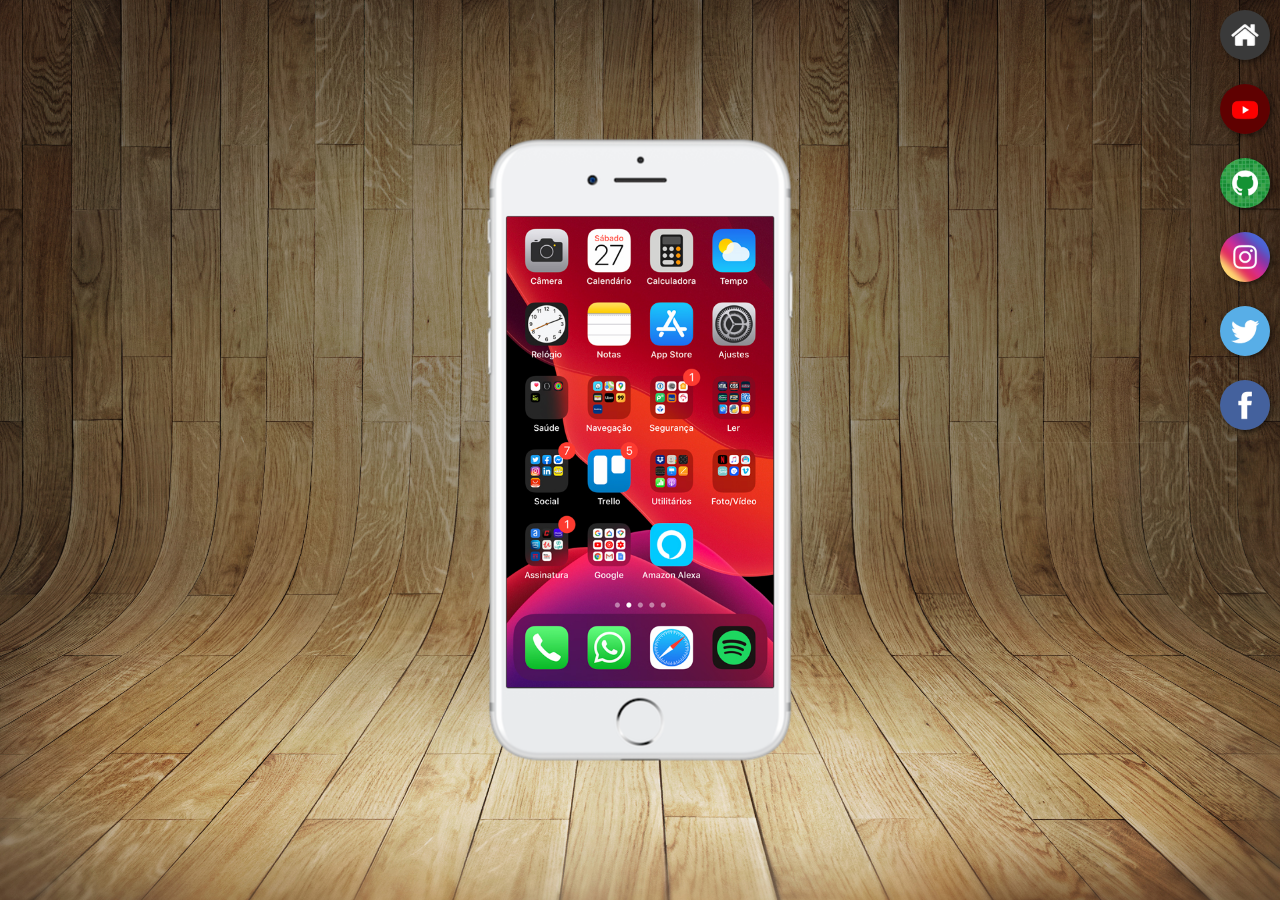
<file: index.html>
<!DOCTYPE html>
<html lang="pt-br">
<head>
    <meta charset="UTF-8">
    <meta name="viewport" content="width=device-width, initial-scale=1.0">
    <link rel="shortcut icon" href="favicon.ico" type="image/x-icon">
    <link rel="stylesheet" href="estilos/style.css">
    <title>Projeto Redes Sociais</title>
</head>
<body>
    <main>
        <section id="telefone">
            <iframe src="home.html" name="tela" id="tela" frameborder="0">
                <p>Seu navegador não é compatível com isso.</p>
            </iframe>
        </section>
        <section id="redes-sociais">
            <a href="home.html" target="tela">
                <img src="imagens/logo-home.jpg" alt="Home">
            </a><br>
            <a href="youtube.html" target="tela">
                <img src="imagens/logo-youtube.jpg" alt="YouTube">
            </a><br>
            <a href="#" target="tela">
                <img src="imagens/logo-github.jpg" alt="GitHub">
            </a><br>
            <a href="#" target="tela">
                <img src="imagens/logo-instagram.jpg" alt="Instagram">
            </a><br>
            <a href="#" target="tela">
                <img src="imagens/logo-twitter.jpg" alt="Twitter">
            </a><br>
            <a href="#" target="tela">
                <img src="imagens/logo-facebook.jpg" alt="Facebook">
            </a>
        </section>
    </main>
</body>
</html>
</file>
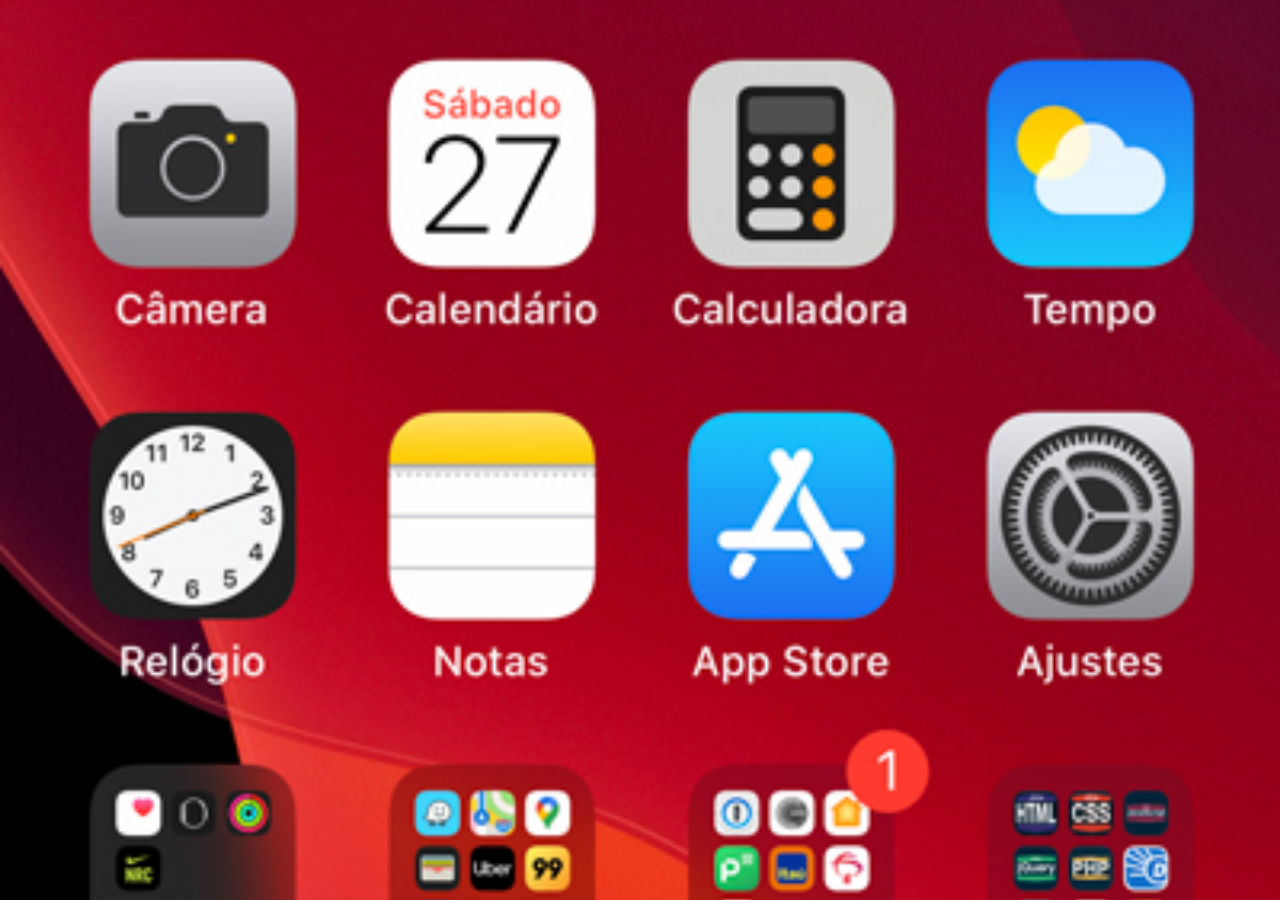
<file: home.html>
<!DOCTYPE html>
<html lang="pt-br">
<head>
    <meta charset="UTF-8">
    <meta name="viewport" content="width=device-width, initial-scale=1.0">
    <title>Home</title>
</head>
<style>
    * {
        margin: 0px;
        padding: 0px;
    }
    
    body {
        width: 100vw;
        height: 100vh;
        background: black url('imagens/tela-home.jpg') no-repeat top center;
        background-size: cover;
    }
</style>
<body>
    
</body>
</html>
</file>
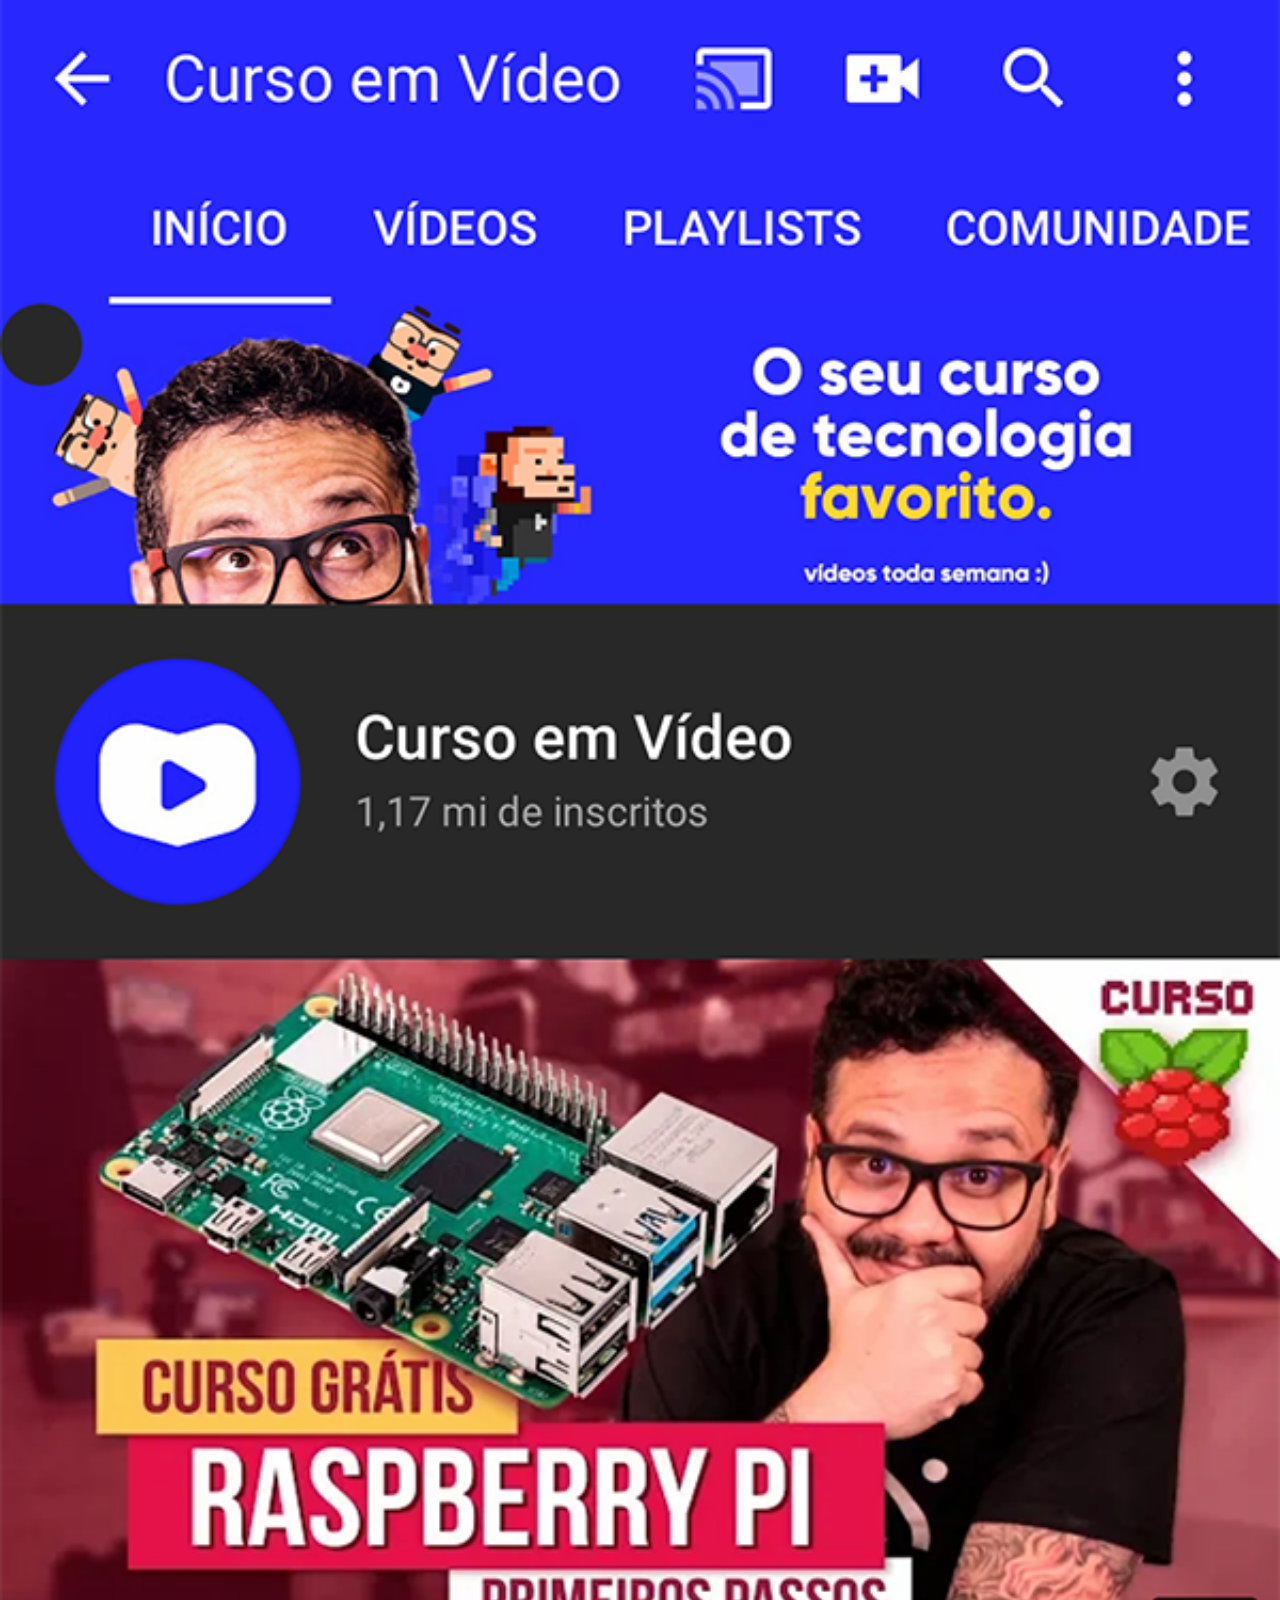
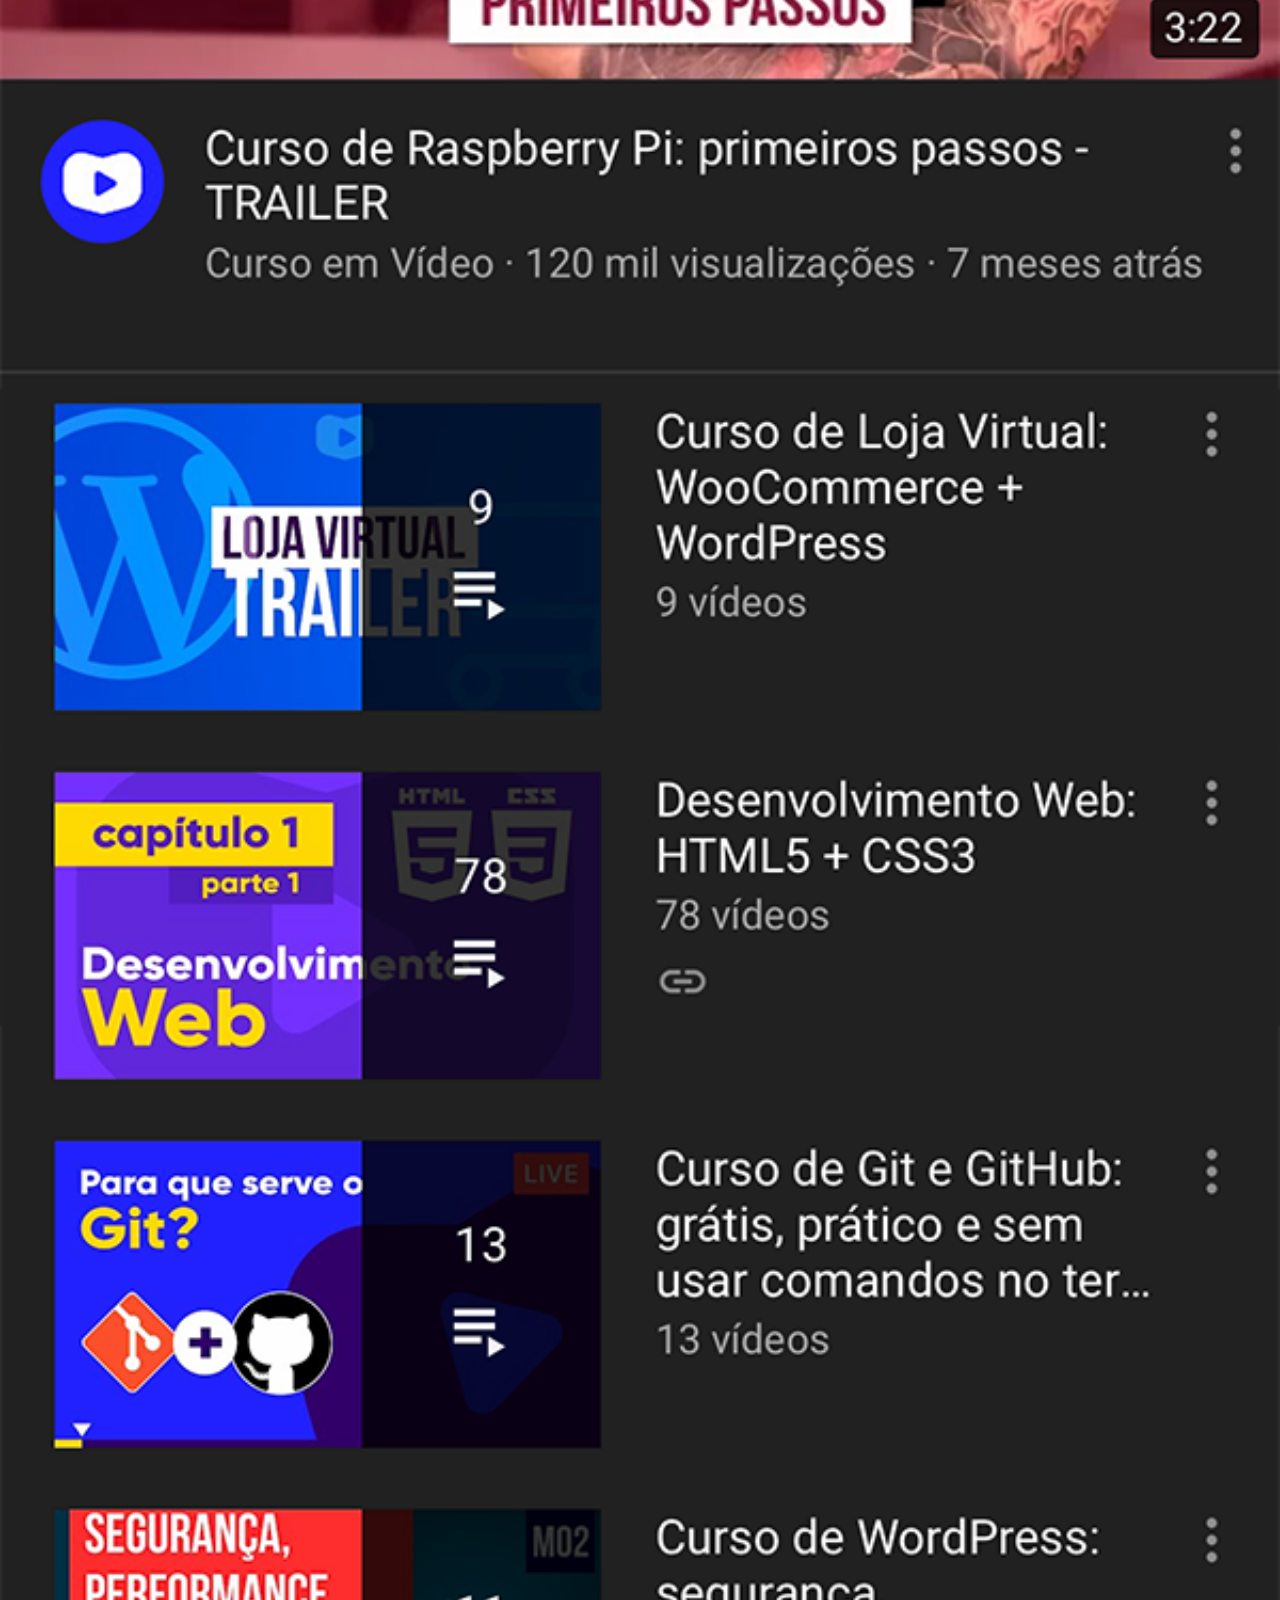
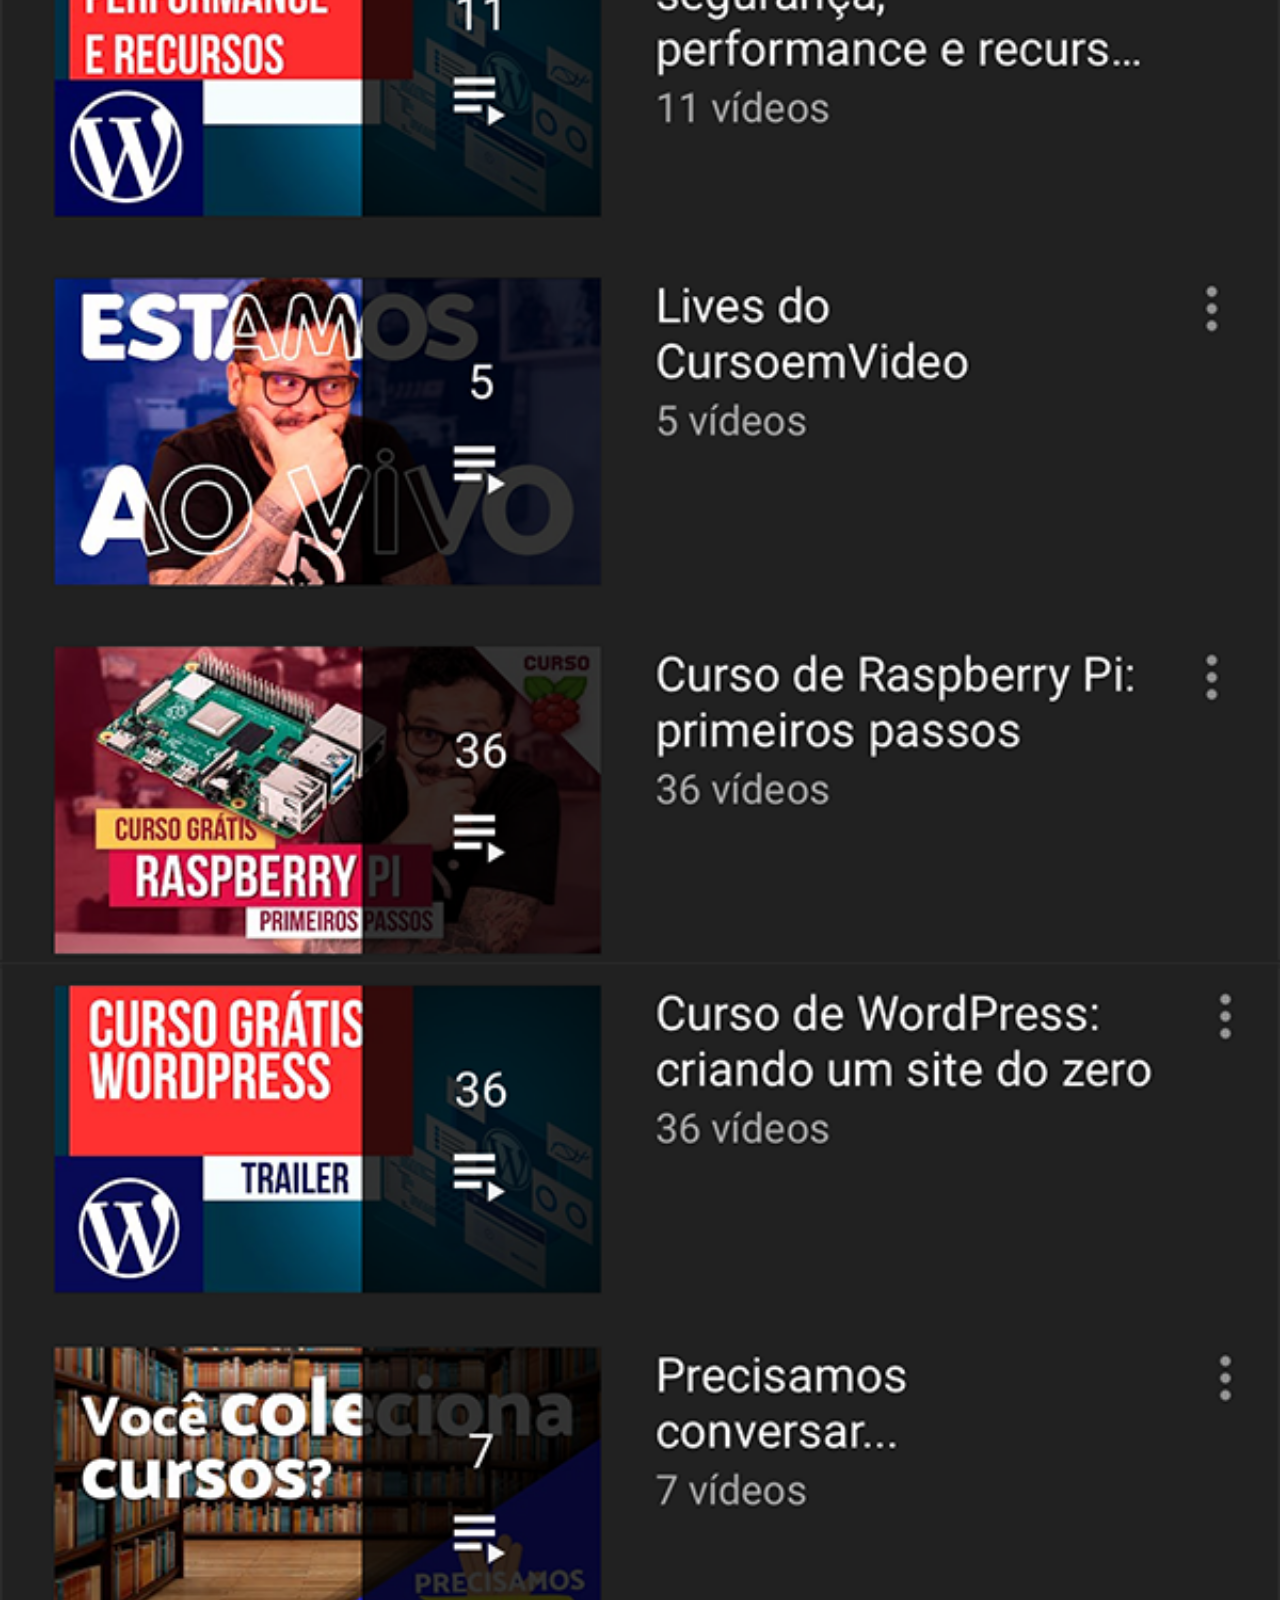
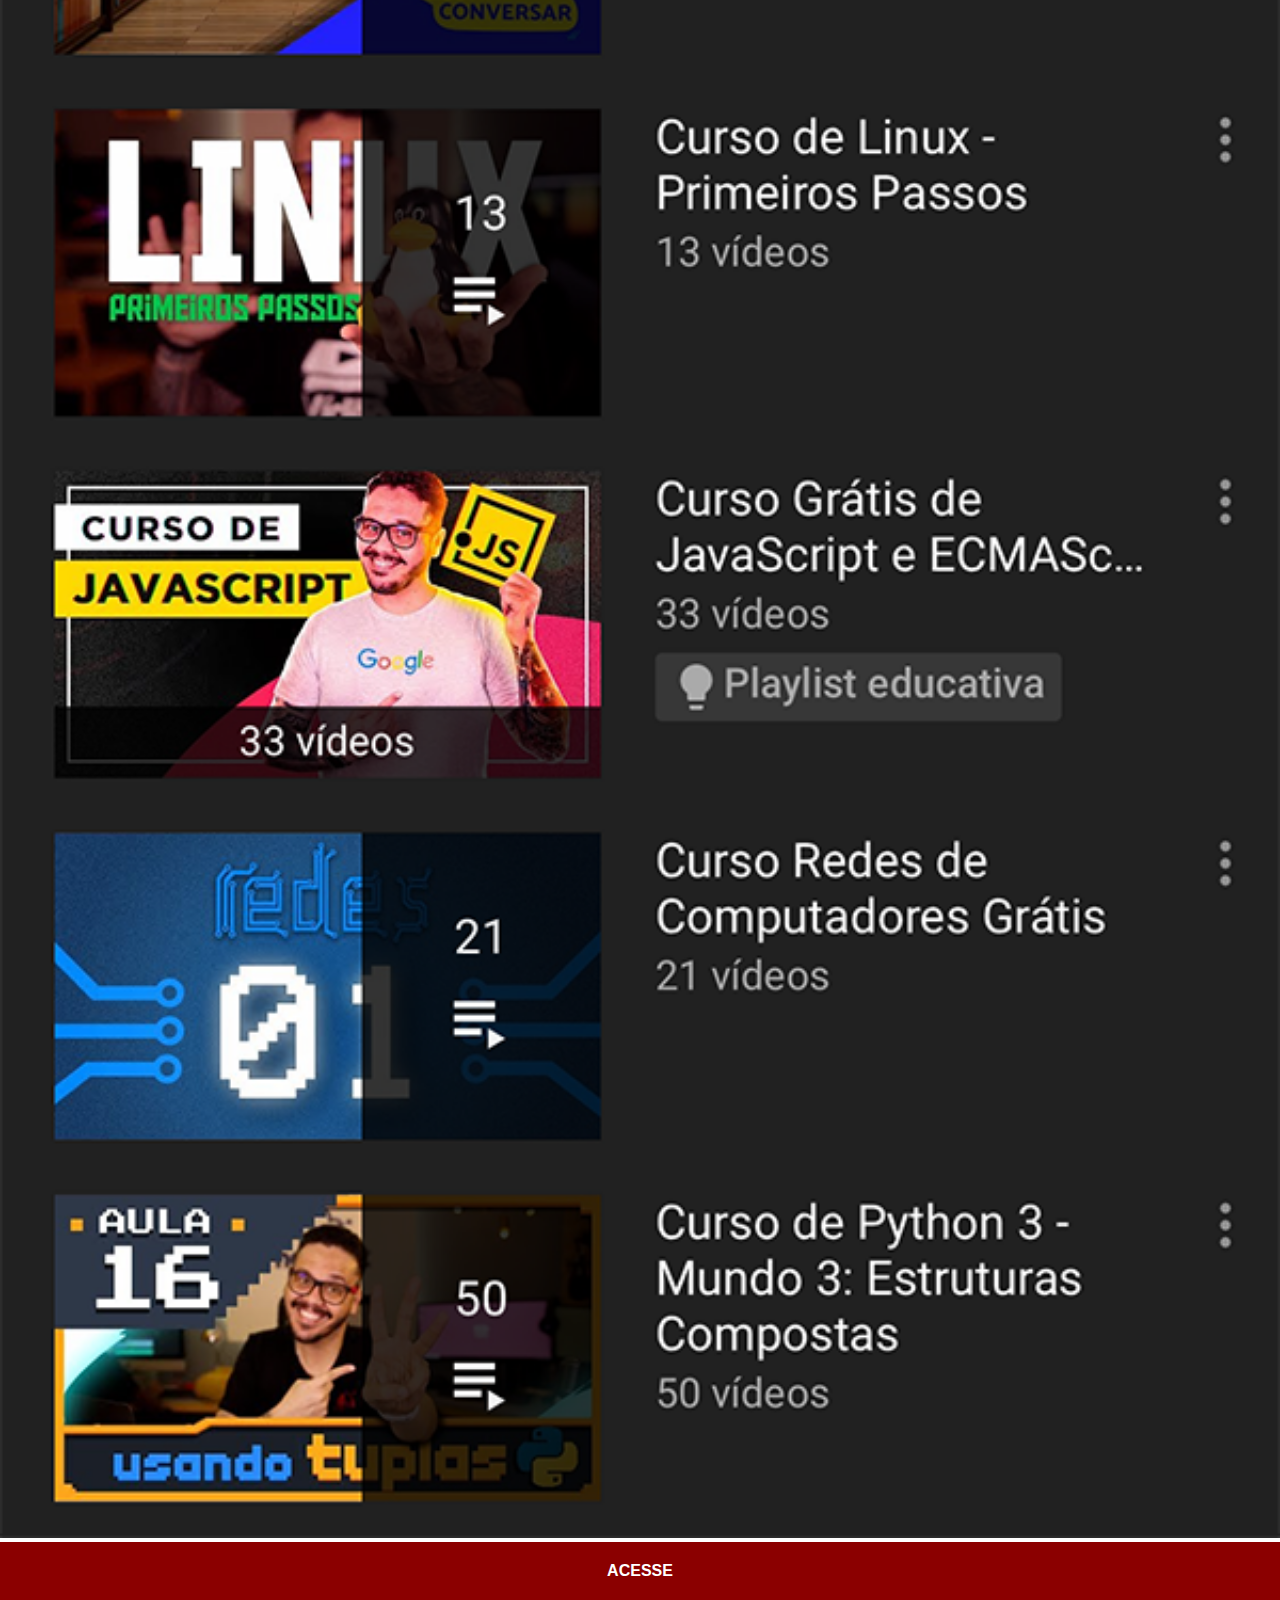
<file: youtube.html>
<!DOCTYPE html>
<html lang="pt-br">
<head>
    <meta charset="UTF-8">
    <meta name="viewport" content="width=device-width, initial-scale=1.0">
    <title>YouTube</title>
    <link rel="stylesheet" href="estilos/social.css">
</head>
<body>
    <img src="imagens/tela-youtube.png" alt="YouTube">
    <a href="#" target="_blank">ACESSE</a>
</body>
</html>
</file>
<file: estilos/style.css>
@charset "UTF-8";

* {
    margin: 0px;
    padding: 0px;
    font-family: Arial, Helvetica, sans-serif;
}

html, body {
    height: 100vh;
    width: 100vw;
    background-color: black;
}

body {
    background: url('../imagens/fundo-madeira.jpg') no-repeat top center;
    background-size: cover;
    background-attachment: fixed;
}

main {
    height: 100vh;
    position: relative;
}

section#telefone {
    height: 627px;
    width: 311px;
    background: url('../imagens/frame-iphone.png') no-repeat;

    position: absolute;
    top: 50%;
    left: 50%;
    transform: translate(-50%, -50%);
}

iframe#tela {
    position: relative;
    top: 80px;
    left: 22px;
    width: 267px;
    height: 471px;
}

section#redes-sociais {
    text-align: right;
}

section#redes-sociais img {
    width: 50px;
    margin: 10px;
    border-radius: 50%;
    box-shadow: 2px 2px 5px rgba(0, 0, 0, 0.498);
    box-sizing: border-box;
}

section#redes-sociais img:hover {
    border: 2px solid rgba(255, 255, 255, 0.642);
    transform: translate(-1px, -3px);
    box-shadow: 5px 5px 10px rgba(0, 0, 0, 0.527);
    transition: transform 0.3s, border 1s;
}
</file>
<file: estilos/social.css>
@charset "UTF-8";

* {
    margin: 0px;
    padding: 0px;
    font-family: Arial, Helvetica, sans-serif;
}

::-webkit-scrollbar {
    width: 0px;
    height: 0px;
}

img {
    width: 100vw;
}

a {
    display: block;
    background-color: darkred;
    color: white;
    padding: 20px;
    text-align: center;
    font-weight: bolder;
    text-decoration: none;
}

a:hover {
    background-color: red;
}
</file>
